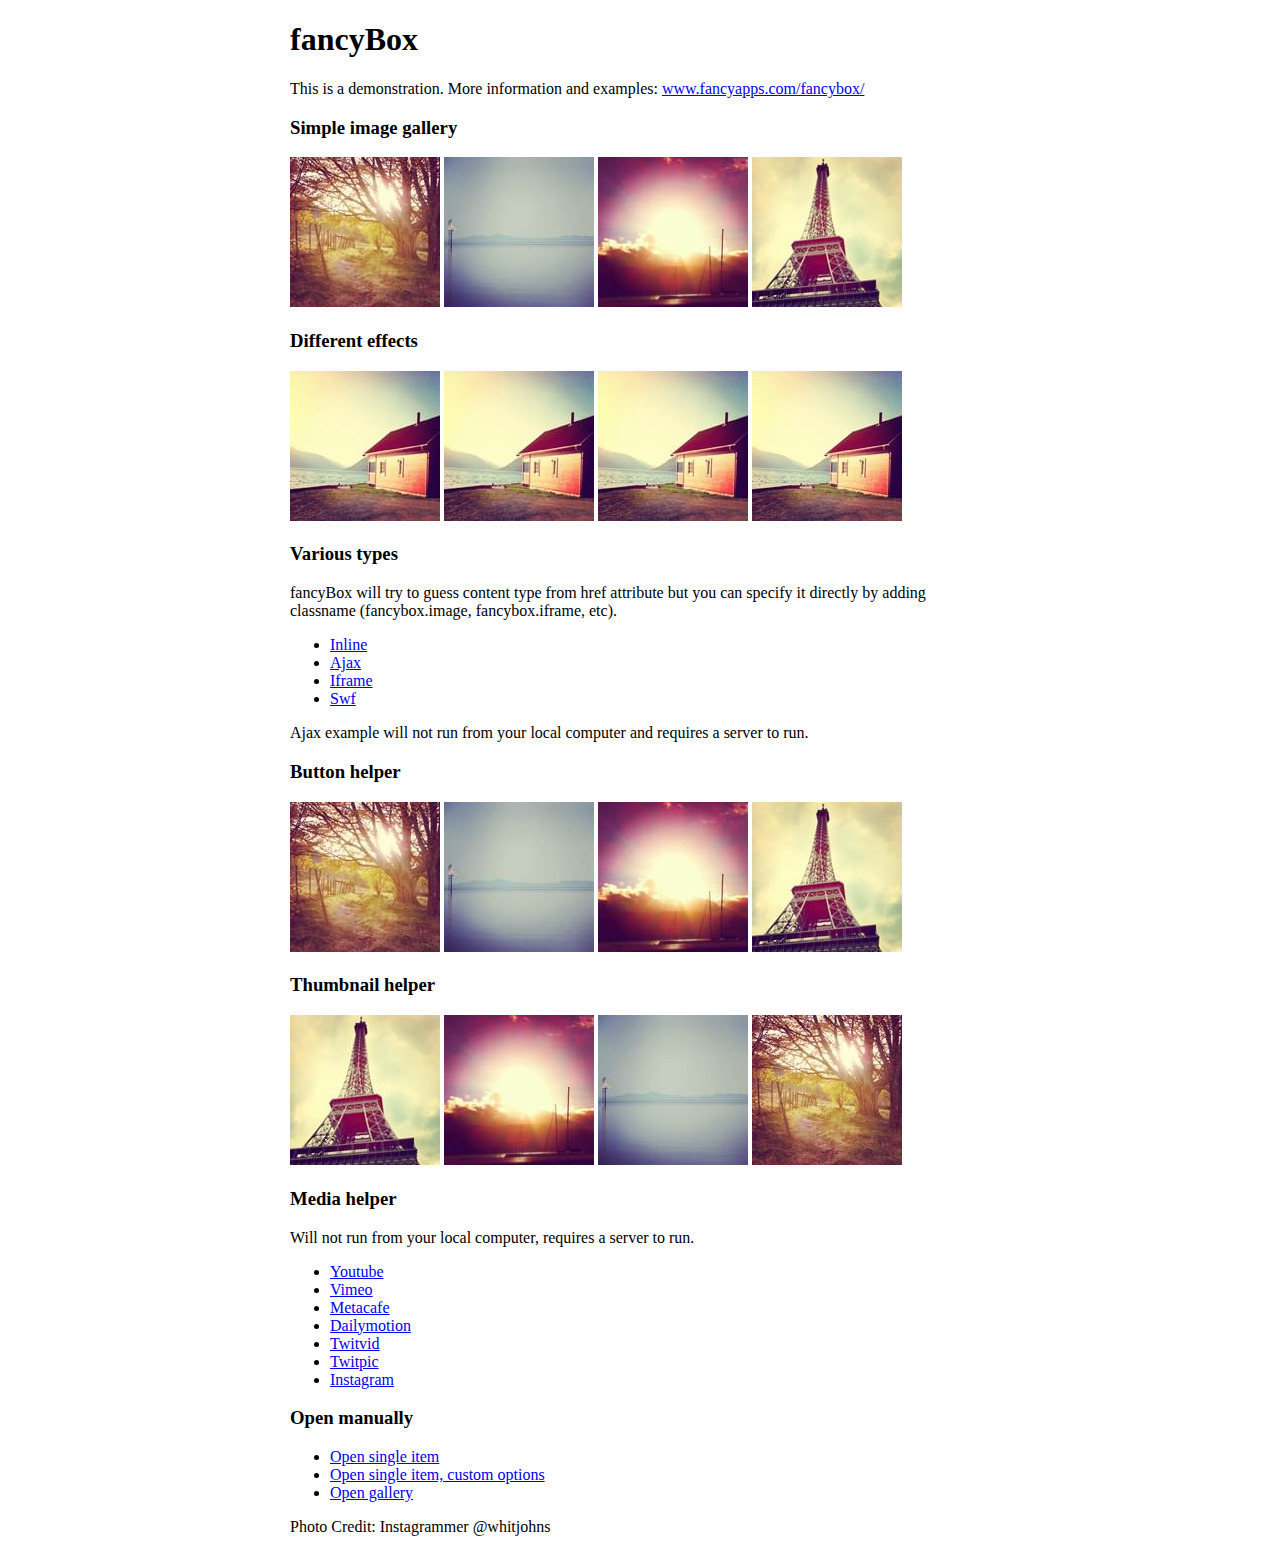
<file: trunk/MyJourney.Web/assets/plugins/fancybox/demo/index.html>
<!DOCTYPE html>
<html>
<head>
	<title>fancyBox - Fancy jQuery Lightbox Alternative | Demonstration</title>
	<meta http-equiv="Content-Type" content="text/html; charset=UTF-8" />

	<!-- Add jQuery library -->
	<script type="text/javascript" src="../lib/jquery-1.10.1.min.js"></script>

	<!-- Add mousewheel plugin (this is optional) -->
	<script type="text/javascript" src="../lib/jquery.mousewheel-3.0.6.pack.js"></script>

	<!-- Add fancyBox main JS and CSS files -->
	<script type="text/javascript" src="../source/jquery.fancybox.js?v=2.1.5"></script>
	<link rel="stylesheet" type="text/css" href="../source/jquery.fancybox.css?v=2.1.5" media="screen" />

	<!-- Add Button helper (this is optional) -->
	<link rel="stylesheet" type="text/css" href="../source/helpers/jquery.fancybox-buttons.css?v=1.0.5" />
	<script type="text/javascript" src="../source/helpers/jquery.fancybox-buttons.js?v=1.0.5"></script>

	<!-- Add Thumbnail helper (this is optional) -->
	<link rel="stylesheet" type="text/css" href="../source/helpers/jquery.fancybox-thumbs.css?v=1.0.7" />
	<script type="text/javascript" src="../source/helpers/jquery.fancybox-thumbs.js?v=1.0.7"></script>

	<!-- Add Media helper (this is optional) -->
	<script type="text/javascript" src="../source/helpers/jquery.fancybox-media.js?v=1.0.6"></script>

	<script type="text/javascript">
		$(document).ready(function() {
			/*
			 *  Simple image gallery. Uses default settings
			 */

			$('.fancybox').fancybox();

			/*
			 *  Different effects
			 */

			// Change title type, overlay closing speed
			$(".fancybox-effects-a").fancybox({
				helpers: {
					title : {
						type : 'outside'
					},
					overlay : {
						speedOut : 0
					}
				}
			});

			// Disable opening and closing animations, change title type
			$(".fancybox-effects-b").fancybox({
				openEffect  : 'none',
				closeEffect	: 'none',

				helpers : {
					title : {
						type : 'over'
					}
				}
			});

			// Set custom style, close if clicked, change title type and overlay color
			$(".fancybox-effects-c").fancybox({
				wrapCSS    : 'fancybox-custom',
				closeClick : true,

				openEffect : 'none',

				helpers : {
					title : {
						type : 'inside'
					},
					overlay : {
						css : {
							'background' : 'rgba(238,238,238,0.85)'
						}
					}
				}
			});

			// Remove padding, set opening and closing animations, close if clicked and disable overlay
			$(".fancybox-effects-d").fancybox({
				padding: 0,

				openEffect : 'elastic',
				openSpeed  : 150,

				closeEffect : 'elastic',
				closeSpeed  : 150,

				closeClick : true,

				helpers : {
					overlay : null
				}
			});

			/*
			 *  Button helper. Disable animations, hide close button, change title type and content
			 */

			$('.fancybox-buttons').fancybox({
				openEffect  : 'none',
				closeEffect : 'none',

				prevEffect : 'none',
				nextEffect : 'none',

				closeBtn  : false,

				helpers : {
					title : {
						type : 'inside'
					},
					buttons	: {}
				},

				afterLoad : function() {
					this.title = 'Image ' + (this.index + 1) + ' of ' + this.group.length + (this.title ? ' - ' + this.title : '');
				}
			});


			/*
			 *  Thumbnail helper. Disable animations, hide close button, arrows and slide to next gallery item if clicked
			 */

			$('.fancybox-thumbs').fancybox({
				prevEffect : 'none',
				nextEffect : 'none',

				closeBtn  : false,
				arrows    : false,
				nextClick : true,

				helpers : {
					thumbs : {
						width  : 50,
						height : 50
					}
				}
			});

			/*
			 *  Media helper. Group items, disable animations, hide arrows, enable media and button helpers.
			*/
			$('.fancybox-media')
				.attr('rel', 'media-gallery')
				.fancybox({
					openEffect : 'none',
					closeEffect : 'none',
					prevEffect : 'none',
					nextEffect : 'none',

					arrows : false,
					helpers : {
						media : {},
						buttons : {}
					}
				});

			/*
			 *  Open manually
			 */

			$("#fancybox-manual-a").click(function() {
				$.fancybox.open('1_b.jpg');
			});

			$("#fancybox-manual-b").click(function() {
				$.fancybox.open({
					href : 'iframe.html',
					type : 'iframe',
					padding : 5
				});
			});

			$("#fancybox-manual-c").click(function() {
				$.fancybox.open([
					{
						href : '1_b.jpg',
						title : 'My title'
					}, {
						href : '2_b.jpg',
						title : '2nd title'
					}, {
						href : '3_b.jpg'
					}
				], {
					helpers : {
						thumbs : {
							width: 75,
							height: 50
						}
					}
				});
			});


		});
	</script>
	<style type="text/css">
		.fancybox-custom .fancybox-skin {
			box-shadow: 0 0 50px #222;
		}

		body {
			max-width: 700px;
			margin: 0 auto;
		}
	</style>
</head>
<body>
	<h1>fancyBox</h1>

	<p>This is a demonstration. More information and examples: <a href="http://fancyapps.com/fancybox/">www.fancyapps.com/fancybox/</a></p>

	<h3>Simple image gallery</h3>
	<p>
		<a class="fancybox" href="1_b.jpg" data-fancybox-group="gallery" title="Lorem ipsum dolor sit amet"><img src="1_s.jpg" alt="" /></a>

		<a class="fancybox" href="2_b.jpg" data-fancybox-group="gallery" title="Etiam quis mi eu elit temp"><img src="2_s.jpg" alt="" /></a>

		<a class="fancybox" href="3_b.jpg" data-fancybox-group="gallery" title="Cras neque mi, semper leon"><img src="3_s.jpg" alt="" /></a>

		<a class="fancybox" href="4_b.jpg" data-fancybox-group="gallery" title="Sed vel sapien vel sem uno"><img src="4_s.jpg" alt="" /></a>
	</p>

	<h3>Different effects</h3>
	<p>
		<a class="fancybox-effects-a" href="5_b.jpg" title="Lorem ipsum dolor sit amet, consectetur adipiscing elit"><img src="5_s.jpg" alt="" /></a>

		<a class="fancybox-effects-b" href="5_b.jpg" title="Lorem ipsum dolor sit amet, consectetur adipiscing elit"><img src="5_s.jpg" alt="" /></a>

		<a class="fancybox-effects-c" href="5_b.jpg" title="Lorem ipsum dolor sit amet, consectetur adipiscing elit"><img src="5_s.jpg" alt="" /></a>

		<a class="fancybox-effects-d" href="5_b.jpg" title="Lorem ipsum dolor sit amet, consectetur adipiscing elit"><img src="5_s.jpg" alt="" /></a>
	</p>

	<h3>Various types</h3>
	<p>
		fancyBox will try to guess content type from href attribute but you can specify it directly by adding classname (fancybox.image, fancybox.iframe, etc).
	</p>
	<ul>
		<li><a class="fancybox" href="#inline1" title="Lorem ipsum dolor sit amet">Inline</a></li>
		<li><a class="fancybox fancybox.ajax" href="ajax.txt">Ajax</a></li>
		<li><a class="fancybox fancybox.iframe" href="iframe.html">Iframe</a></li>
		<li><a class="fancybox" href="http://www.adobe.com/jp/events/cs3_web_edition_tour/swfs/perform.swf">Swf</a></li>
	</ul>

	<div id="inline1" style="width:400px;display: none;">
		<h3>Etiam quis mi eu elit</h3>
		<p>
			Lorem ipsum dolor sit amet, consectetur adipiscing elit. Etiam quis mi eu elit tempor facilisis id et neque. Nulla sit amet sem sapien. Vestibulum imperdiet porta ante ac ornare. Nulla et lorem eu nibh adipiscing ultricies nec at lacus. Cras laoreet ultricies sem, at blandit mi eleifend aliquam. Nunc enim ipsum, vehicula non pretium varius, cursus ac tortor. Vivamus fringilla congue laoreet. Quisque ultrices sodales orci, quis rhoncus justo auctor in. Phasellus dui eros, bibendum eu feugiat ornare, faucibus eu mi. Nunc aliquet tempus sem, id aliquam diam varius ac. Maecenas nisl nunc, molestie vitae eleifend vel, iaculis sed magna. Aenean tempus lacus vitae orci posuere porttitor eget non felis. Donec lectus elit, aliquam nec eleifend sit amet, vestibulum sed nunc.
		</p>
	</div>

	<p>
		Ajax example will not run from your local computer and requires a server to run.
	</p>

	<h3>Button helper</h3>
	<p>
		<a class="fancybox-buttons" data-fancybox-group="button" href="1_b.jpg"><img src="1_s.jpg" alt="" /></a>

		<a class="fancybox-buttons" data-fancybox-group="button" href="2_b.jpg"><img src="2_s.jpg" alt="" /></a>

		<a class="fancybox-buttons" data-fancybox-group="button" href="3_b.jpg"><img src="3_s.jpg" alt="" /></a>

		<a class="fancybox-buttons" data-fancybox-group="button" href="4_b.jpg"><img src="4_s.jpg" alt="" /></a>
	</p>

	<h3>Thumbnail helper</h3>
	<p>
		<a class="fancybox-thumbs" data-fancybox-group="thumb" href="4_b.jpg"><img src="4_s.jpg" alt="" /></a>

		<a class="fancybox-thumbs" data-fancybox-group="thumb" href="3_b.jpg"><img src="3_s.jpg" alt="" /></a>

		<a class="fancybox-thumbs" data-fancybox-group="thumb" href="2_b.jpg"><img src="2_s.jpg" alt="" /></a>

		<a class="fancybox-thumbs" data-fancybox-group="thumb" href="1_b.jpg"><img src="1_s.jpg" alt="" /></a>
	</p>

	<h3>Media helper</h3>
	<p>
		Will not run from your local computer, requires a server to run.
	</p>

	<ul>
		<li><a class="fancybox-media" href="http://www.youtube.com/watch?v=opj24KnzrWo">Youtube</a></li>
		<li><a class="fancybox-media" href="http://vimeo.com/47480346">Vimeo</a></li>
		<li><a class="fancybox-media" href="http://www.metacafe.com/watch/7635964/">Metacafe</a></li>
		<li><a class="fancybox-media" href="http://www.dailymotion.com/video/xoeylt_electric-guest-this-head-i-hold_music">Dailymotion</a></li>
		<li><a class="fancybox-media" href="http://twitvid.com/QY7MD">Twitvid</a></li>
		<li><a class="fancybox-media" href="http://twitpic.com/7p93st">Twitpic</a></li>
		<li><a class="fancybox-media" href="http://instagr.am/p/IejkuUGxQn">Instagram</a></li>
	</ul>

	<h3>Open manually</h3>
	<ul>
		<li><a id="fancybox-manual-a" href="javascript:;">Open single item</a></li>
		<li><a id="fancybox-manual-b" href="javascript:;">Open single item, custom options</a></li>
		<li><a id="fancybox-manual-c" href="javascript:;">Open gallery</a></li>
	</ul>

	<p>
		Photo Credit: Instagrammer @whitjohns
	</p>
</body>
</html>
</file>
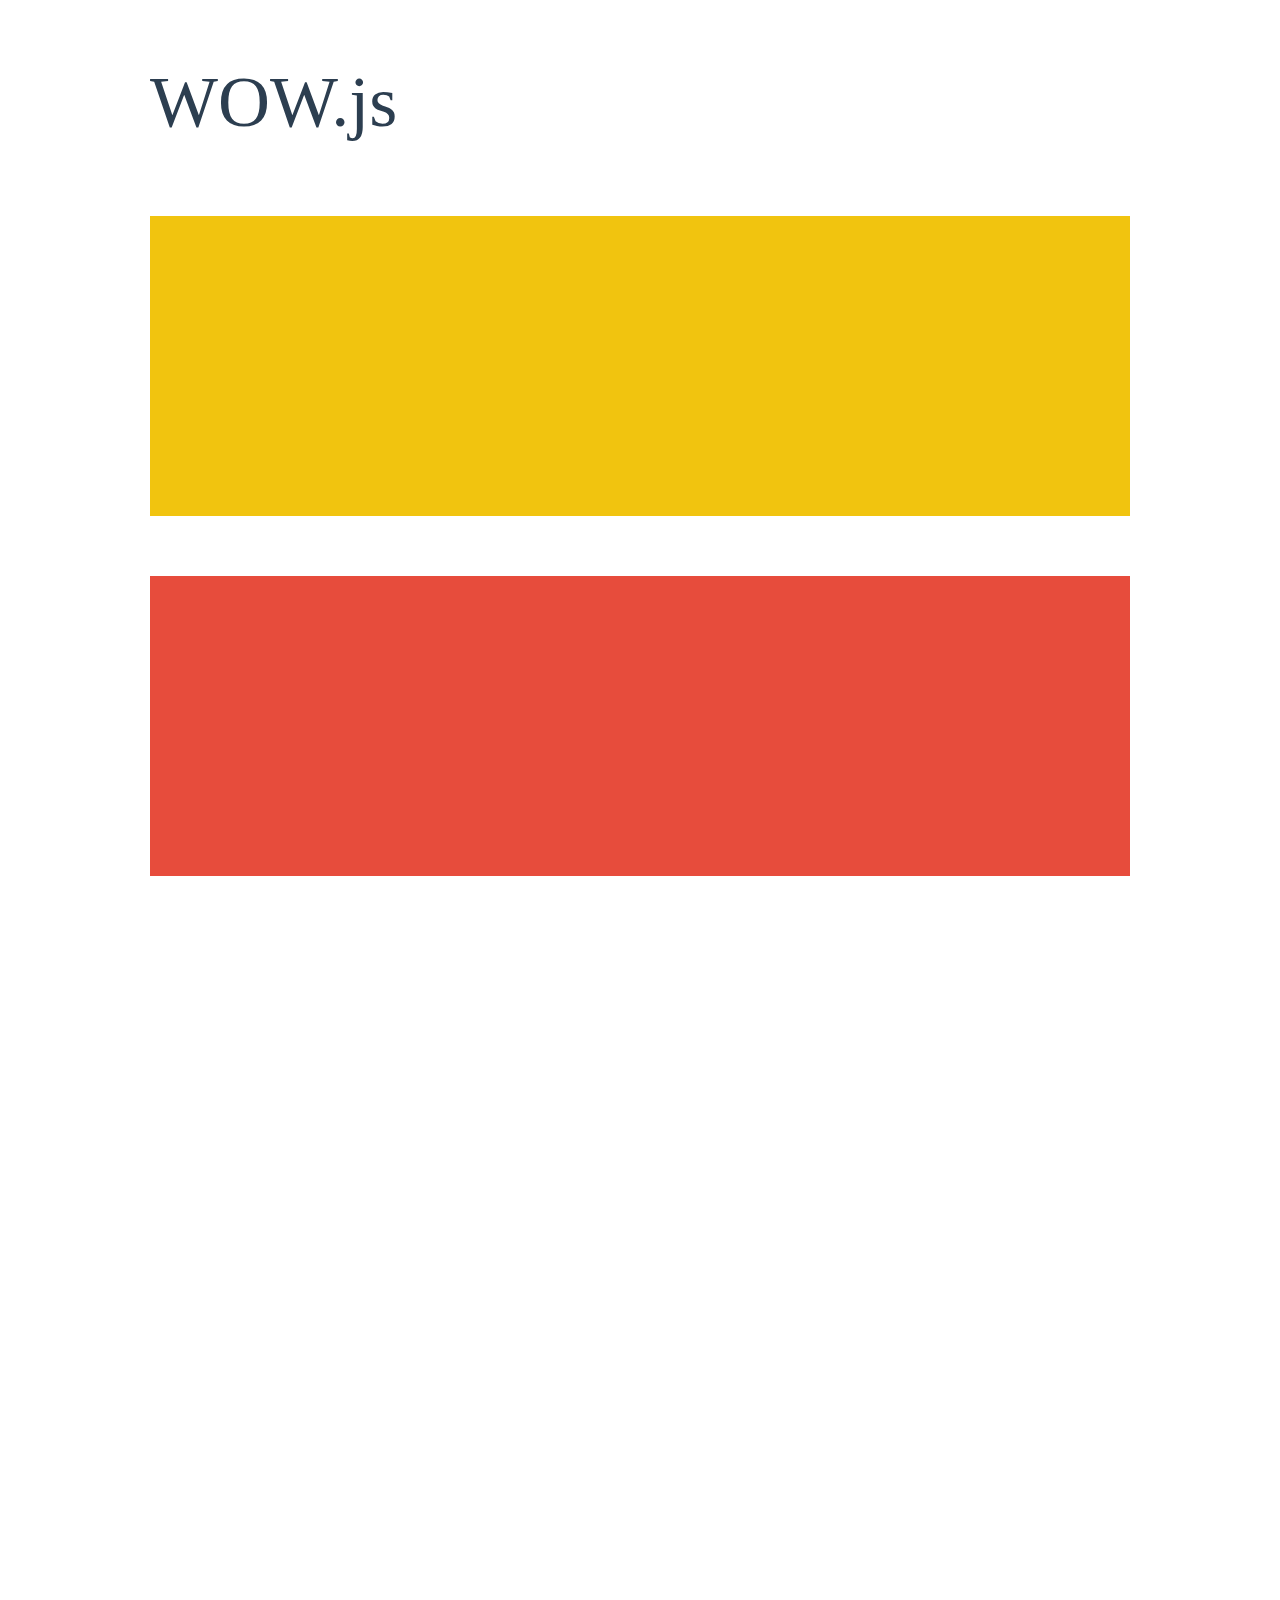
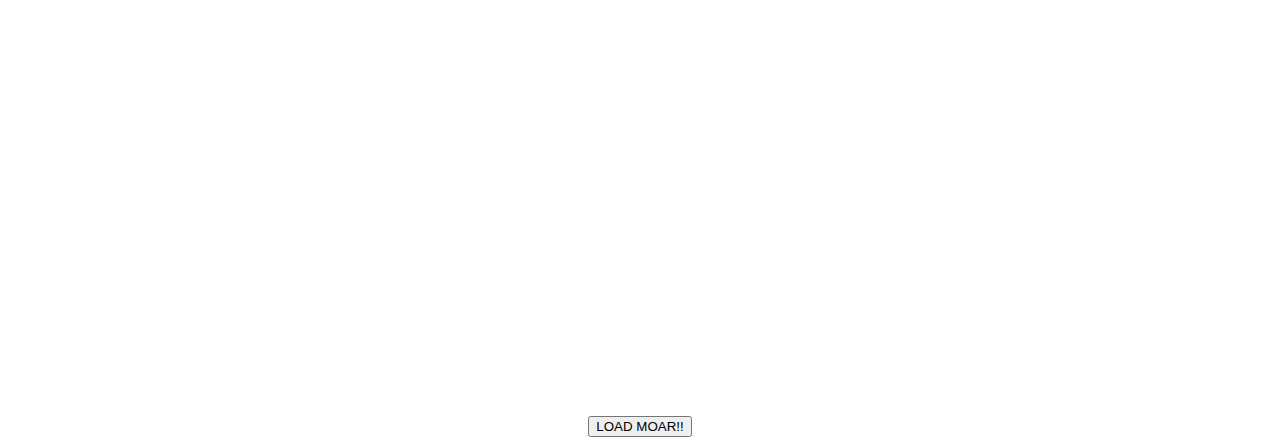
<file: trunk/MyJourney.Web/assets/plugins/wow/demo.html>
<!doctype html>

<html lang="en">
<head>
  <meta charset="utf-8">
  <title>WOW</title>
  <link rel="stylesheet" href="css/libs/animate.css">
  <link rel="stylesheet" href="css/site.css">
  <style>
    .wow:first-child {
      visibility: hidden;
    }
  </style>
  <!--[if IE]>
    <script src="http://html5shiv.googlecode.com/svn/trunk/html5.js"></script>
  <![endif]-->
</head>

<body>
  <div id="container">
    <header>
      <h1>WOW.js</h1>
    </header>
    <div id="main">
      <section class="wow fadeInDown" style="background-color: #f1c40f;"></section>
      <section class="wow pulse" style="background-color: #e74c3c;" data-wow-iteration="infinite" data-wow-duration="1500ms"></section>
      <section class="section--purple wow slideInRight" data-wow-delay="2s"></section>
      <section class="section--blue wow bounceInLeft" data-wow-offset="300"></section>
      <section class="section--green wow slideInLeft" data-wow-duration="4s"></section>
      <button id="moar">LOAD MOAR!!</button>
    </div>
  </div>
  <script src="dist/wow.js"></script>
  <script>
    wow = new WOW(
      {
        animateClass: 'animated',
        offset:       100
      }
    );
    wow.init();
    document.getElementById('moar').onclick = function() {
      var section = document.createElement('section');
      section.className = 'section--purple wow fadeInDown';
      this.parentNode.insertBefore(section, this);
    };
  </script>
</body>
</html>
</file>
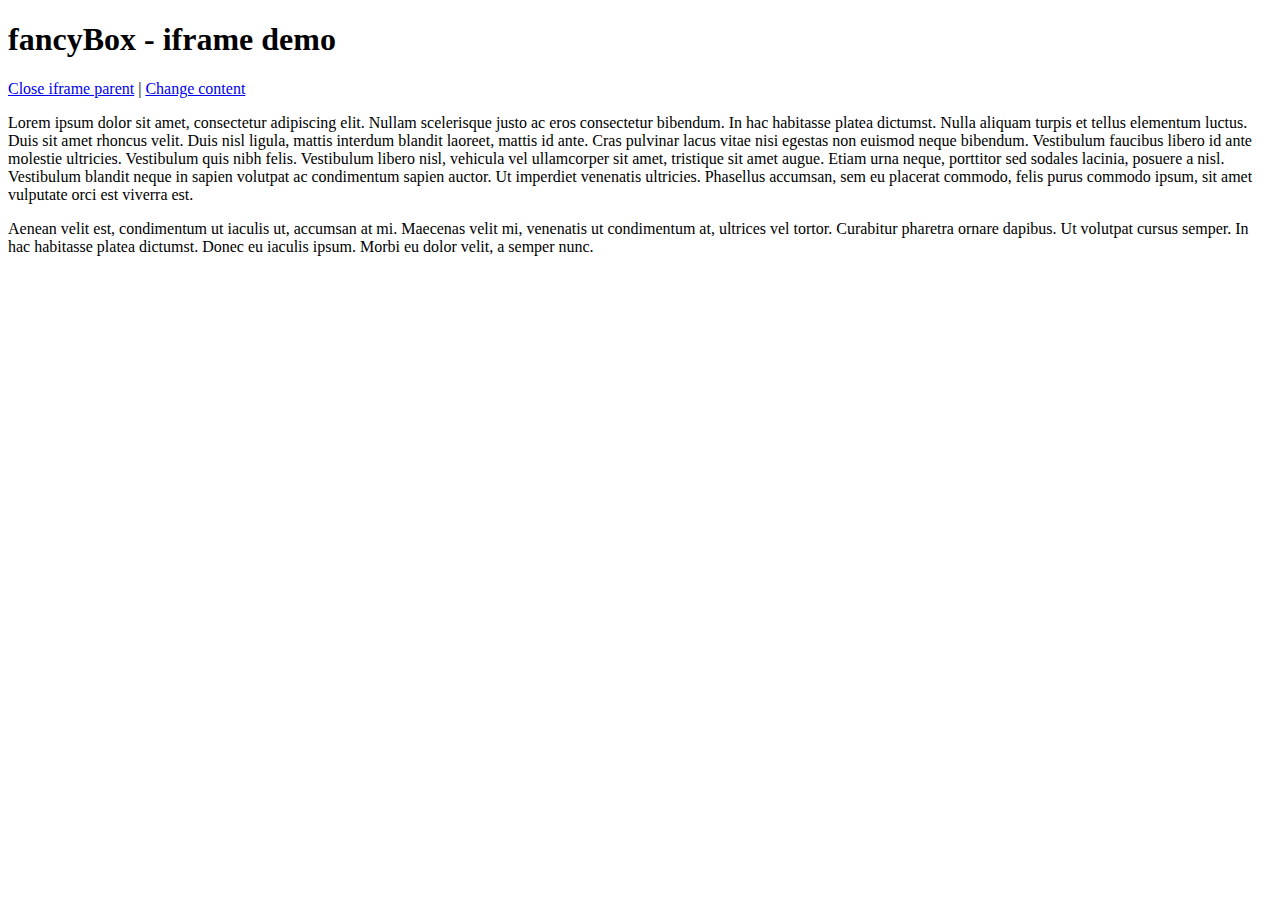
<file: trunk/MyJourney.Web/assets/plugins/fancybox/demo/iframe.html>
<!DOCTYPE html>
<html>
<head>
	<title>fancyBox - iframe demo</title>
	<meta http-equiv="Content-Type" content="text/html; charset=UTF-8" />
</head>
<body>
	<h1>fancyBox - iframe demo</h1>

	<p>
		<a href="javascript:parent.jQuery.fancybox.close();">Close iframe parent</a>

		|

		<a href="javascript:parent.jQuery.fancybox.open({href : '1_b.jpg', title : 'My title'});">Change content</a>
	</p>

	<p>
		Lorem ipsum dolor sit amet, consectetur adipiscing elit. Nullam scelerisque justo ac eros consectetur bibendum. In hac habitasse platea dictumst. Nulla aliquam turpis et tellus elementum luctus. Duis sit amet rhoncus velit. Duis nisl ligula, mattis interdum blandit laoreet, mattis id ante. Cras pulvinar lacus vitae nisi egestas non euismod neque bibendum. Vestibulum faucibus libero id ante molestie ultricies. Vestibulum quis nibh felis. Vestibulum libero nisl, vehicula vel ullamcorper sit amet, tristique sit amet augue. Etiam urna neque, porttitor sed sodales lacinia, posuere a nisl. Vestibulum blandit neque in sapien volutpat ac condimentum sapien auctor. Ut imperdiet venenatis ultricies. Phasellus accumsan, sem eu placerat commodo, felis purus commodo ipsum, sit amet vulputate orci est viverra est.
	</p>

	<p>
		Aenean velit est, condimentum ut iaculis ut, accumsan at mi. Maecenas velit mi, venenatis ut condimentum at, ultrices vel tortor. Curabitur pharetra ornare dapibus. Ut volutpat cursus semper. In hac habitasse platea dictumst. Donec eu iaculis ipsum. Morbi eu dolor velit, a semper nunc.
	</p>
</body>
</html>
</file>
<file: trunk/MyJourney.Web/assets/plugins/wow/css/site.css>
h1 {
  font-size:     72px;
  line-height:   1.5;
  color: #2c3e50;
  font-weight:   100;
}

#container {
  width:  980px;
  margin: 0 auto;
}

section {
  height: 300px;
  margin: 60px 0;
}

.section--purple {
  background-color: #9b59b6;
}

.section--blue {
  background-color: #3498db;
}

.section--green {
  background-color: #2ecc71;
}

#main {
  text-align: center;
}

#more {
  margin: 20px auto 48px;
}
</file>
